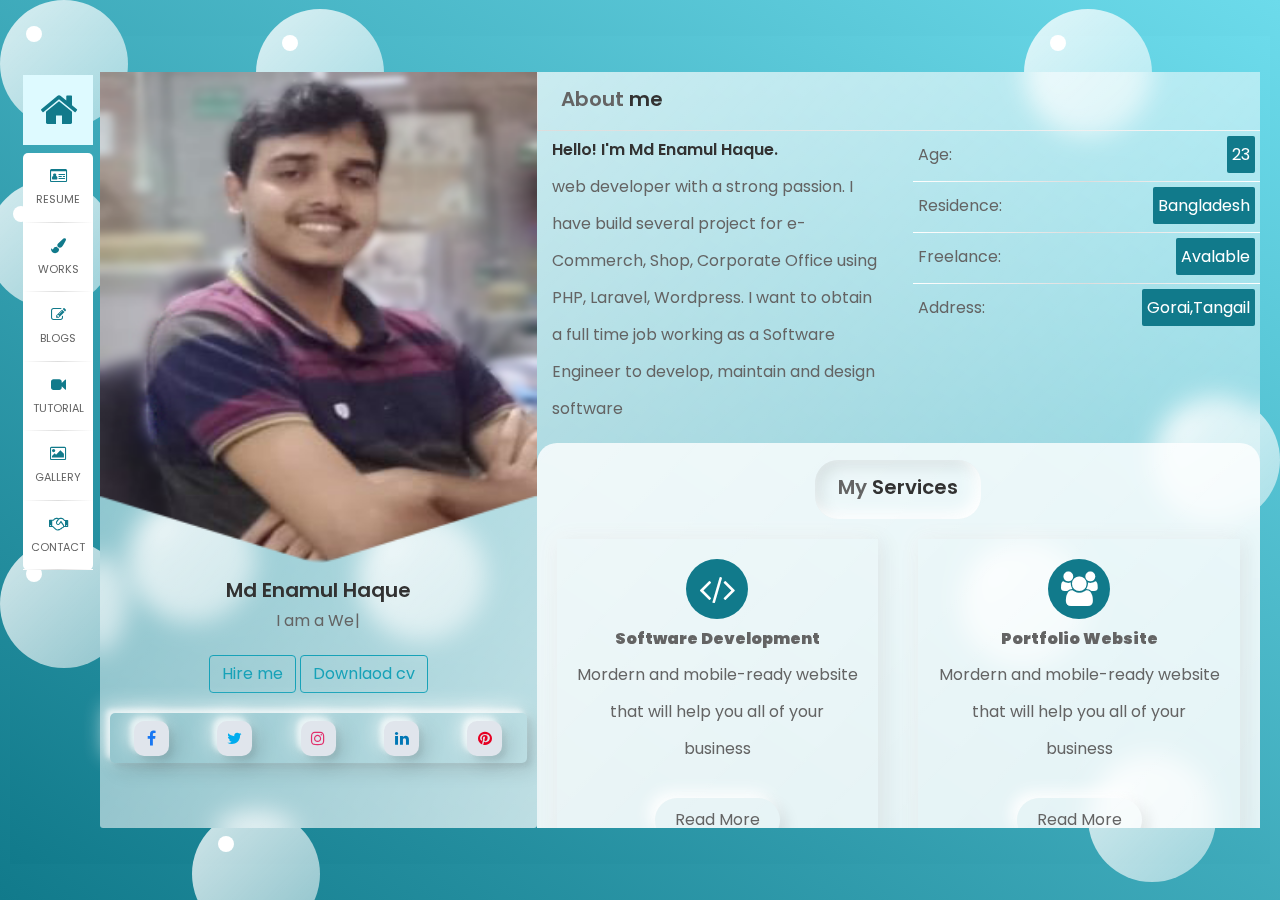
<file: index.html>
<!DOCTYPE html>
<html lang="en">
<head>
  <title>Md Enamul Haque</title>
  <link rel = "icon" href="images/logo.png" type = "image/x-icon">
  <meta charset="utf-8">
  <meta name="viewport" content="width=device-width, initial-scale=1">
  <link rel="stylesheet" href="css/bootstrap.min.css">
  <link rel="stylesheet" href="css/animate.css">

  <link rel="stylesheet" href="https://stackpath.bootstrapcdn.com/font-awesome/4.7.0/css/font-awesome.min.css" integrity="" crossorigin="anonymous">
  <link href="https://fonts.googleapis.com/css2?family=Titillium+Web:ital,wght@1,600&display=swap" rel="stylesheet">
  <link rel="preconnect" href="https://fonts.gstatic.com">
	<link href="https://fonts.googleapis.com/css2?family=Poppins&display=swap" rel="stylesheet">
  <link rel="stylesheet" href="css/master.css">

</head>
<body>
<!--Moble Bottom Button-->
<div class="mobile_button">
  <div class="mbl_btn active"  onclick="tabbtn(event, 'home',0)">
    <ul>
    <li><i class="fa fa-home"" aria-hidden="true"></i></li>
    <li>HOME</li>
  </ul>
</div>
 <div class="mbl_btn active"  onclick="tabbtn(event, 'about',1)">
    <ul>
    	<li><i class="fa fa-home"" aria-hidden="true"></i></li>
    <li>About</li>
  </ul>
</div>
  <div class="mbl_btn" onclick="tabbtn(event, 'resome',2)">
    <ul>
      <li><i class="fa fa-id-card-o" aria-hidden="true"></i></li>
      <li>RESOME</li>
  </ul>
  </div>
  <div class=" mbl_btn" onclick="tabbtn(event, 'work',3)">
    <ul>
      <li><i class="fa fa-pencil-square-o" aria-hidden="true"></i></li>
      <li>WORK</li>
  </ul>
  </div>
  <div class="mbl_btn" onclick="tabbtn(event, 'blog',4)">
    <ul>
      <li><i class="fa fa-pencil-square-o" aria-hidden="true"></i></li>
      <li>BLOG</li>
  </ul>
  </div>

  <div class="mbl_btn" onclick="tabbtn(event, 'tutorial',5)">
    <ul>
      <li><i class="fa fa-pencil-square-o" aria-hidden="true"></i></li>
      <li>VIDEO</li>
  </ul>
  </div>

  
  <div class="mbl_btn" onclick="tabbtn(event, 'contact',6)">
      <ul>
        <li><i class="fa fa-users" aria-hidden="true"></i></li>
        <li>Connect</li>
    </ul>
   </div>

</div>

<div class="circle"><div class="dot"></div></div>
<div class="circle"><div class="dot"></div></div>
<div class="circle"><div class="dot"></div></div>
<div class="circle"><div class="dot"></div></div>
<div class="circle"><div class="dot"></div></div>
<div class="circle"><div class="dot"></div></div>
<div class="circle"><div class="dot"></div></div>
<div class="circle"><div class="dot"></div></div>
<div class="circle"><div class="dot"></div></div>
<div class="circle"><div class="dot"></div></div>

<div class="circle"><div class="dot"></div></div>

<div class="circle"><div class="dot"></div></div>

<!-- main body section -->

<div class="container main_body">
	<div class="row" style="height:100%; margin:0px" >
		<div class="col-md-5" style="padding:0px; height:100%">

			<nav class="main_nav">
				<ul class="home_nav">
					<li class="about_btn tabbtn" onclick="tabbtn(event, 'about',0)"><i class="fa fa-home"></i></li>
				</ul>
				<ul>
					<li class="resume_btn tabbtn border-center" onclick="tabbtn(event, 'resome',1)"> <i class="fa fa-id-card-o"></i> </br> RESUME</li>
					<li class="works_btn tabbtn border-center" onclick="tabbtn(event, 'work',2)"> <i class="fa fa-paint-brush"></i></br>WORKS</li>
					<li class="blog_btn tabbtn border-center" onclick="tabbtn(event, 'blog',3)"> <i class="fa fa-pencil-square-o"></i></br> BLOGS</li>
					<li class="tutorial_btn tabbtn border-center" onclick="tabbtn(event, 'tutorial',4)"> <i class="fa fa-video-camera"></i></br> TUTORIAL</li>
					<li class="gallery_btn tabbtn border-center" onclick="tabbtn(event, 'gallery',5)"> <i class="fa fa-picture-o"></i></br> GALLERY</li>
					<li class="contact_btn tabbtn border-center" onclick="tabbtn(event, 'contact',6)"><i class="fa fa-handshake-o"> </i></br>CONTACT</li>
				</ul>
			</nav>
			<div class="left_site" id="home">
				<div class="profile_section" >
					<img src="images/enamul.png"/>
					<div>
						<h1 class="title text-center">Md Enamul Haque</h1>
						<p class="text-center">I am a <span class="designation"> Web Developer</span></p>
					</div>
					 	<div class="text-center">
							<button type="button" class="btn btn-outline-info">Hire me</button>
							<button type="button" class="btn btn-outline-info">Downlaod cv</button>
						 </div>
					 <div class="social">
						<div class="frame">
							<a href="#" class="button">
								<i class="fa fa-facebook-f facebook"></i>
							</a>
							<a href="#" class="button">
								<i class="fa fa-twitter twitter"></i>
							</a>
							<a href="#" class="button">
								<i class="fa fa-instagram instagram"></i>
							</a>
							<a href="#" class="button">
								<i class="fa fa-linkedin linkedin"></i>
							</a>
							<a href="#" class="button">
								<i class="fa fa-pinterest pinterest"></i>
							</a>
						</div>
					 </div>
				</div>
			</div>
		</div>
		<div class="col-md-7 right_site">
			<div class="wow fadeInUp about_page tabcontent" id="about">
				<h1 class="title border-left"><span class="first_later">About</span> me</h1>
				<div class="row">
					<div class="col-md-6">
						<p class=""><strong class="title">Hello! I'm Md Enamul Haque.</strong> <br> web developer  with a strong passion. I have build several project for e-Commerch, Shop, Corporate Office  using PHP, Laravel, Wordpress. I want to obtain a full time job working as a Software Engineer to develop, maintain and design software</p>
					</div>
					<div class="col-md-6 pr-0">
						<ul>
							<li class="border-center"><p>Age: <span>23</span></p></li>
							<li class="border-center"><p>Residence:  <span>Bangladesh</span></p></li>
							<li class="border-center"><p>Freelance: <span>Avalable</span></p> </li>
							<li><p>Address: <span>Gorai,Tangail</span></p> </li>
						</ul>
					</div>
				</div>
				<div class="service_section">
					<h1 class="title service_title"> <span class="first_later">My </span>Services</h1>
					<div class="row">
						<div class="col-md-6 service">
							<div class="box">
								<i class="service_icon fa fa-code"></i>
								<h6 class="title"> <strong>Software Development</strong></h6>
								<p>Mordern and mobile-ready website that will help you all of your business</p>
								<a href="#"><span>Read More</span></a>
							</div>
						</div>
						<div class="col-md-6 service">
							<div class="box">
								<i class="service_icon fa fa-users"></i>
								<h6 class="title"> <strong>Portfolio Website </strong></h6>
								<p>Mordern and mobile-ready website that will help you all of your business</p>
								<a href="#"><span>Read More</span></a>
							</div>
						</div>

						<div class="col-md-6 service">
							<div class="box">
								<i class="service_icon fa fa-cart-arrow-down"></i>
								<h6 class="title"> <strong>eCommerce Website</strong></h6>
								<p>Mordern and mobile-ready website that will help you all of your business</p>
								<a href="#"><span>Read More</span></a>
							</div>
						</div>

						<div class="col-md-6 service">
							<div class="box">
								<i class="service_icon fa fa-briefcase"></i>
								<h6 class="title"> <strong>Corporate WebSite</strong></h6>
								<p>Mordern and mobile-ready website that will help you all of your business</p>
								<a href="#"><span>Read More</span></a>
							</div>
						</div>

						<div class="col-md-6 service">
							<div class="box">
								<i class="service_icon fa fa-paint-brush"></i>
								<h6 class="title"> <strong>Graphic Design</strong></h6>
								<p>Mordern and mobile-ready website that will help you all of your business</p>
								<a href="#"><span>Read More</span></a>
							</div>
						</div>

						<div class="col-md-6 service  ">
							<div class="box">
								<i class="service_icon fa fa-android"></i>
								<h6 class="title"> <strong>Android App Development</strong></h6>
								<p>Mordern and mobile-ready website that will help you all of your business</p>
								<a href="#"><span>Read More</span></a>
							</div>
						</div>

					</div>
				</div>
			</div>
			<div class="wow fadeInUp tabcontent resume_page" id="resome">
				<div class="edu_skill">
					<div class="row sub_title">
						<div class="col-sm-6">
							<h1 class=" title"><i class="fa fa-briefcase first_later pr-2"></i>EXPERIANCE</h1>
							<div class="job_info box">
								<div class="job_company_info">
									<div class="active_job_date ">
										<span class="first_later">2020 - Present</span>
									</div>
									<div class="job_company mt-2">
										<h6 class="title mb-0">Uniglory Packaging</h6>
									</div>

									<div class="job_post">
										<small>Design Officer</small>
									</div>
									<div class="job_company_logo">
										<img src="images/upil.png"></img>
									</div>
								</div>
								<div class="job_des">
									<p>Uniglory is a Packaging Company. printing Section, Design Shipping Mark and look After </p>
								</div>
							</div>

							<div class="job_info box">
								<div>
									<div class="job_date ">
										<span>2018 - 2020</span>
									</div>
									<div class="job_company mt-2">
										<h6 class="title mb-0">Info Computer</h6>
									</div>

									<div class="job_post">
										<small>Trainer</small>
									</div>
									<div class="job_company_logo">
										<img src="images/ita.png"></img>
									</div>
								</div>
								<div class="job_des">
									<p>Uniglory is a Packaging  printing Section, Design Shipping Mark and look After </p>
								</div>
							</div>


						</div>
						<div class="col-sm-6">
							<h1 class="title"><i class="fa fa-graduation-cap first_later pr-2" aria-hidden="true"></i>EDUCATION</h1>
							<div class="education_info box">
								<div class="job_company_info">
									<div class="job_date ">
										<span class="">2020 - Present</span>
									</div>
									<div class="job_company mt-2">
										<h6 class="title mb-0">Dhaka Collage</h6>
									</div>

									<div class="job_post">
										<small>BSc in CSE</small>
									</div>
									<div class="school_logo">
										<img src="images/dc.png"></img>
									</div>
								</div>
								<div class="job_des">
									<p>Uniglory i.Carton Layout Design as Section, Design Shipping Mark and look After </p>
								</div>
							</div>
							<div class="education_info box">
								<div class="job_company_info">
									<div class="job_date ">
										<span class="">2016 - 2020</span>
									</div>
									<div class="job_company mt-2">
										<h6 class="title mb-0">Naogaon Polytechnic</h6>
									</div>

									<div class="job_post">
										<small>Diploma in Computer</small>
									</div>
									<div class="school_logo">
										<img src="images/himaloy.png"></img>
									</div>
								</div>
								<div class="job_des">
									<p>Uniglory is a Packaginon Layout Design Design Shipping Mark and look After </p>
								</div>
							</div>
						</div>
					</div>
				</div>
				<div class="row skill ">
					<div class="col-md-6">
					<h1 class="border-center text-center title"><i class="fa fa-paint-brush first_later pr-2" aria-hidden="true"></i>Skill</h1>
						<div class="design">
							<ul>
								<li>
									<h6>Web Design</h6>
									<div class="progress">
										<div class="percentage" style="width:70%"></div>
									</div>
								</li>

								<li>
									<h6>Web Development</h6>
									<div class="progress">
										<div class="percentage" style="width:50%"></div>
									</div>
								</li>

								<li>
									<h6>Graphic Design</h6>
									<div class="progress">
										<div class="percentage" style="width:90%"></div>
									</div>
								</li>
								<li>
									<h6>Video Editing</h6>
									<div class="progress">
										<div class="percentage" style="width:60%"></div>
									</div>
								</li>
							</ul>
						</div>
					</div>
					<div class="col-md-6">
						<h1 class=" border-center text-center title"><i class="fa fa-flag first_later pr-2" aria-hidden="true"></i>Language</h1>
						<div class="language">
							<ul>
								<li>
									<h6>Bangla</h6>
									<img src="images/banlan.png" />
								</li>
								<li>
									<h6>English</h6>
									<img src="images/englan.png" />
								</li>
								<li>
									<h6>Hindi</h6>
									<img src="images/hindilan.png" />
								</li>
							</ul>
						</div>
					</div>
				</div>
			</div>
			<div class="wow fadeInUp tabcontent works_page" id="work">
				<div class="border-left ">
					<ul class="work_menu_section">
					  <li class="work_menu" data-filter="all" onclick="work_menu(0)">All</li>
					  <li class="work_menu" data-filter="laravel"  onclick="work_menu(1)">Laravel</li>
					  <li class="work_menu" data-filter="php"  onclick="work_menu(2)">PHP</li>
					  <li class="work_menu" data-filter="static"  onclick="work_menu(3)">Static</li>
					  <li class="work_menu" data-filter="wordpress"  onclick="work_menu(4)">Wordpress</li>
					  <li class="work_menu" data-filter="graphic"  onclick="work_menu(5)">Graphic</li>
					</ul>
				</div>

				<div class="work_product">
					<div class="row">
						<div class="col-md-6 itemwork wordpress">
							<div class="box work">
								<img src="images/protfolio/w1.jpg" />
								 <div class="work_content">
									 <div class="work_text">
										<h3>E-Commerce</h3>
										<p>Lorem ipsum dolor sit amet consectetur adipisicing elit. Quas id beatae in nulla expedita facere tenetur enim</p>
										<button class="btn btn-outline-light">Live Preview</button>
									
									 </div>
								 </div>
							</div>
						</div>
						<div class="col-md-6 pb-4 itemwork graphic">
							<div class="work">
								<img src="images/protfolio/t1.jpg" />

								<div class="work_content">
									<div class="work_text">
									   <h3>T-Shirt</h3>
									   <p>Dolor sit amet consectetur adipisicing elit. Quas id beatae in nulla expedita facere tenetur enim</p>
									   <button class="btn btn-outline-light">Live Preview</button>
									</div>
								</div>
								 
							</div>
						</div>
						<div class="col-md-6 pb-4 itemwork graphic">
							<div class="work">
								<img src="images/protfolio/t2.jpg" />

								<div class="work_content">
									<div class="work_text">
									   <h3>Logo Design</h3>
									   <p>Orem ipsum dolor sit amet consectetur adipisicing elit. Quas id beatae in nulla expedita facere tenetur enim</p>
									   <button class="btn btn-outline-light">Live Preview</button>
									</div>
								</div>
								 
							</div>
						</div>
						<div class="col-md-6 pb-4 itemwork graphic">
							<div class="work">
								<img src="images/protfolio/p1.jpg" />

								<div class="work_content">
									<div class="work_text">
									   <h3>E-Commerce</h3>
									   <p>Lorem ipsum dolor sit amet consectetur adipisicing elit. Quas id beatae in nulla expedita facere tenetur enim</p>
									   <button class="btn btn-outline-light">Live Preview</button>
									</div>
								</div>
								 
							</div>
						</div>
					</div>
				</div>
			</div>
			<div class="wow fadeInUp tabcontent blog_page" id="blog">
				<h1> Blog
				</h1>
			</div>

			<div class="wow fadeInUp tabcontent blog_page" id="tutorial">
				<h1> Tutorial
				</h1>
			</div>

			<div class="wow fadeInUp tabcontent blog_page" id="gallery">
				<h1> GALLERY
				</h1>
			</div>

			<div class="wow fadeInUp tabcontent contact_page" id="contact">
				 
				<div class="contact_info about_page">
					<iframe src="https://www.google.com/maps/embed?pb=!1m18!1m12!1m3!1d3191.6362465915972!2d90.42207158717481!3d23.820770586508537!2m3!1f0!2f0!3f0!3m2!1i1024!2i768!4f13.1!3m3!1m2!1s0x3755c7b75b7a7e9f%3A0xf90036ea49963ba6!2sInfo%20Computer%20Tech!5e1!3m2!1sen!2sbd!4v1613218828675!5m2!1sen!2sbd" width="100%" height="300" frameborder="0" style="border:0;" allowfullscreen="" aria-hidden="false" tabindex="0"></iframe>
					<div class="row">
						<div class="col-md-6">
							<ul>
								<li><p>Address: <span>Gorai,Tangail</span></p> </li>
								<li><p>Mobile: <span>+8801796351081</span></p> </li>

							</ul>
						</div>
						<div class="col-md-6">
							<ul>
								<li class="border-center"><p>E-mail: <span>info@enamul.com</span></p></li>
								<li class="border-center"><p>Freelance: <span>Avalable</span></p> </li>

							</ul>
						</div>
					</div>
					
					<div class="contact_form">
					<h1 class="title service_title"> <span class="first_later">Get</span> In Touhch</h1>
					 <form class="form">
						<div class="row">
							<div class="col-sm-6">
								<input class="form-control" type="text" placeholder="First Name"/>
							</div>
							<div class="col-sm-6">
								<input class="form-control" type="text" placeholder="Last Name"/>
							</div>
							<div class="col-sm-12">
								<input class="form-control" type="text" placeholder="Last Name"/>
							</div>
							<div class="col-sm-12">
								 <textarea placeholder="Your Massage" class="form-control" rows="4" > </textarea>
								 <button class="form-control" type="submit"> <i class="fa fa-paper-plane" aria-hidden="true"></i></button>
							</div>
							
								
						</div>
					 </form>
					</div>
				</div>
			</div>
		</div>
	</div>
</div>
</body>
  <script src="js/master.js"></script>
  <script src="js/jquery.min.js"></script>
  <script src="js/popper.min.js"></script>
  <script src="js/core.js"></script>
    <script type="text/javascript">
    const instance = new Typewriter('.designation', {
      strings: ['Web Developer', 'Graphic Designer','Blogger'],
      autoStart: true,
      loop: true,
    });
  </script>



  <!--for wow-->

  <script src="js/wow.js"></script>

<script>
     wow = new WOW(
		  {
		  boxClass:     'wow',      // default
		  animateClass: 'animated', // default
		  offset:       1,          // default
		  mobile:       true,       // default
		  live:         true        // default
		}
		)
		wow.init();

</script>


 <script type="text/javascript">
    $(document).ready(function(){
      $('.work_menu').click(function(){
        const value = $(this).attr('data-filter');
        if(value=='all'){
          $('.itemwork').show('1000');
        }else{
          $('.itemwork').not('.'+value).hide('1000');
          $('.itemwork').filter('.'+value).show('1000');

        }
      })


    })
	
  </script>
</html>

</html>
</file>
<file: css/master.css>
*{
	margin: 0px;
	padding: 0px;
	font-family: 'Poppins', sans-serif;
	color: #646464;
}

body{
	overflow:hidden;

}

h1{
	padding:15px 23px 20px;
	font-size:20px;

}
h6{
	font-size:16px;
}
p{
	font-size: 16px;
    line-height: 37px;
}
.row{
	width:100%;
	margin:0px;
}
.container{
	max-width:1400px;
}

::-webkit-scrollbar {
  display:none;
}




:root {
  --color-1: #fff;
  --color-2: #ddd;
  --color-3:#117a8b;
  --color-4:#ddd;
  --title-color:#323232;
}

 

.title{
	font-weight:600;
	color: var(--title-color);

}

.border-left{
	position:relative;
	margin:0px;
}
.border-left:after{
    content: '';
    position: absolute;
    left: 0px;
    right: 0;
    bottom: 0;
    height: 1px;
    background: -moz-radial-gradient(ellipse at left,#ddd 0%,rgba(255,255,255,8) 99%);
    background: -webkit-radial-gradient(ellipse at left,#ddd 0%,rgba(255,255,255,8) 99%);
    background: radial-gradient(ellipse at left,#ddd 0%,rgba(255,255,255,8) 99%);
}

.border-center{
	position:relative;
	margin:0px;
}
.border-center:after{
    content: '';
    position: absolute;
    left: 0px;
    right: 0;
    bottom: 0;
    height: 1px;
    background: -moz-radial-gradient(ellipse at left,#ddd 0%,rgba(255,255,255,8) 99%);
    background: -webkit-radial-gradient(ellipse at left,#ddd 0%,rgba(255,255,255,8) 99%);
    background: linear-gradient(to right, #fff,#ddd, #fff);
}
.border-right{
	position:relative;
}
.border-right:after{
    content: '';
    position: absolute;
    left: 0px;
    right: 0;
    bottom: 0;
    height: .5px;
    background: -moz-radial-gradient(ellipse at left,#ddd 0%,rgba(255,255,255,8) 99%);
    background: -webkit-radial-gradient(ellipse at left,#ddd 0%,rgba(255,255,255,8) 99%);
    background: linear-gradient(to right, #fff,#fff,#ddd,#ddd);
}

.border-top{
	position:relative;
}
.border-top:after{
    content: '';
    position: absolute;
    right: 0px;
	top:0px;
    bottom: 0;
    width: .5px;
    background: -moz-radial-gradient(ellipse at left,#ddd 0%,rgba(255,255,255,8) 99%);
    background: -webkit-radial-gradient(ellipse at left,#ddd 0%,rgba(255,255,255,8) 99%);
    background: linear-gradient(#fff,#ddd, #ddd, #fff);
}


/* Mobile BUtton */
.active{
	color:#defaff;
}
.mobile_button{
  position: fixed;
  display: none;
  width: 100%;
  padding: 0px 6px;
  z-index: 999;
  height: 100;
  background: rgba(255,255,255, .9);
  bottom: 0px;
}
.mobile_button ul{
  text-align: center;
font-size: 11px;
margin-bottom: 0px;

}
.mobile_button ul li{
list-style: none;
}
.mbl_btn{
    width:inherit;
    padding: 6px 0px;
}
.mbl_btn_active ul li,.mbl_btn_active ul li i{
    color: var(--color-3);
}

.circle{
	background:white;
	background:linear-gradient(
	to right bottom,
	rgba(255,255,255,.8),
	rgba(255,255,255,0.5)
	
	);
	height:8rem;
	width:8rem;
	position:fixed;
	border-radius:50%;

}
.dot{
    width: 1rem;
    height: 1rem;
    border-radius: 50%;
    background: #fff;
    position: absolute;
    top: 20%;
    left: 20%;
}

 
 

.circle:nth-child(1){
    top: 1%;
    right: 5%;
    animation: animate 5s linear infinite;
}
.circle:nth-child(2){
    top: 1%;
    left: 80%;
    animation: animate 8s linear infinite;
}
.circle:nth-child(3){
    bottom: 2%;
    right: 5%;
    animation: animate 6s linear infinite;
}
.circle:nth-child(4){
    top: 20%;
    left: 20%;
    animation: animate 7s linear infinite;
}
.circle:nth-child(5){
    top: 90%;
    left: 15%;
    animation: animate 9s linear infinite;
}
.circle:nth-child(6){
    top: 1%;
    left: 20%;
    animation: animate 11s linear infinite;
}
.circle:nth-child(7){
    top: 57%;
    left: 28%;
    animation: animate 6s linear infinite;
}
.circle:nth-child(8){
    top: 60%;
    left: 75%;
    animation: animate 7s linear infinite;
}
.circle:nth-child(9){
    top: 44%;
    left: 90%;
    animation: animate 10s linear infinite;
}
.circle:nth-child(10){
    top: 55%;
    left: 10%;
    animation: animate 11s linear infinite;
}
.circle:nth-child(11){
    top: 0%;
    left: 0%;
    animation: animate 14s linear infinite;
}
.circle:nth-child(12){
    top: 20%;
    left: -1%;
    animation: animate 20s linear infinite;
}
.circle:nth-child(13){
    top: 60%;
    left: 0%;
    animation: animate 11s linear infinite;
}
@keyframes animate {
    0%{
        transform: scale(0) translateX(1500px) rotate(200deg);
         
    }100%{
        transform: scale(1) translateY(-100px) rotate(360deg);
         
    }
}
 


/*Body section start*/

html,body{

	height:100%;
	background: linear-gradient(to right top, var(--color-3), #6cdbeb);
	padding: 4vh 10px;
}

.main_body{
	width: 100%;
	height: 100%;
	padding:0px;


}

/*nav Section start*/
.main_nav{
	float:left;
	position:absolute;
	margin: 3px;
}
.main_nav ul{
	border-radius:5px;
	list-style:none;
	background:var(--color-1);
	margin-bottom:8px;
}
.main_nav ul li{
	padding: 15px 0px;
    width: 70px;
    text-align: center;

    cursor: pointer;
    font-size: 11px;
    transition: .2s;

}
.main_nav ul li i{
	color: var(--color-3);
	font-size:15px;
	padding-bottom:8px;
}
.main_nav ul li:hover{
	  background: #defaff;
}
.active_nav{
	  background: #defaff;
}
.home_nav i{
	font-size:40px !important;

	padding:0px !important;
}
.home_nav li{
	border:none !important;
}

.left_site{
	padding-left:80px;
	height:100%;

}
/*profile_section*/

.profile_section{
		background: linear-gradient(
		to right bottom,
		rgba(255, 255, 255, .4),
		rgba(255, 255, 255, .7)
		);
    height: 100%;
    border-radius: 3px;
	position:relative;
	backdrop-filter: blur(12px);
}

.profile_section h1{
	margin-bottom: 0px;
    padding-bottom: 0px;
}
.profile_section ul li{
	display: inline;
    padding: 6px;
    font-size: 14px;
}
.profile_section img{
    width: 100%;
    height: 65%;
}
.download_cv{
position: absolute;
    bottom: 0px;
    width: 100%;
}


.button:hover {
    font-size: 22px;
    text-decoration: none;
}

.facebook {
    color: #1877f2;
}

.twitter {
    color: #00acee;
}

.instagram {
    color: #e1306c;
}

.linkedin {
    color: #0077b5;
}

.pinterest {
    color: #e60023;
}
 
 
.frame {
    display: flex;
    flex-direction: row;
    justify-content: space-around;
    align-items: center;
    height: 50px;
    position: relative;
    box-shadow: 
     -7px -7px 20px 0px #fff9,
     -4px -4px 5px 0px #fff9,
     7px 7px 20px 0px #0002,
     4px 4px 5px 0px #0001,
     inset 0px 0px 0px 0px #fff9,
     inset 0px 0px 0px 0px #0001,
     inset 0px 0px 0px 0px #fff9,
     inset 0px 0px 0px 0px #0001;
    border-radius: 5px;
	margin:20px 10px
}
.frame p{
margin:0px;	
}
.button {
    height: 35px;
    width: 35px;
    border-radius: 10px;
    background: #e0e5ec;
    display: flex;
    flex-direction: column;
    justify-content: center;
    align-items: center;
    -webkit-tap-highlight-color: rgba(0, 0, 0, 0);
    -webkit-tap-highlight-color: transparent;
    box-shadow: 
     -7px -7px 20px 0px #fff9,
     -4px -4px 5px 0px #fff9,
     7px 7px 20px 0px #0002,
     4px 4px 5px 0px #0001,
     inset 0px 0px 0px 0px #fff9,
     inset 0px 0px 0px 0px #0001,
     inset 0px 0px 0px 0px #fff9,
     inset 0px 0px 0px 0px #0001;
     font-size: 16px;
     color: rgba(42, 52, 84, 1);
     text-decoration: none;
}

/*right_site*/
.right_site{
	height:100%;
	padding:0px 0px;
	background: linear-gradient( to right bottom, rgba(255, 255, 255, .7), rgba(255, 255, 255, .3) );
	backdrop-filter: blur(12px);


}



/* ============================================
About Page
============================================ */
.about_page{
  overflow-x: hidden;
	overflow-y:scroll;
	height: 100%;
}
.about_page ul{
	list-style:none;

}
.about_page ul li{
	 padding-bottom:4px;

}
.about_page ul li>p{
	    margin: 5px;

}
.about_page ul li span{
	background: var(--color-3);
    float: right;
    padding: 0px 5px;
    color: #fff;
    border-radius: 2px;
}
.service{
	
    padding: 20px;
	padding-bottom:5px;
}


.box{
	padding:20px;
	box-shadow: -3px -3px 20px rgb(255 255 255 / 50%), 3px 3px 20px rgb(0 0 0 / 10%);
}
.box:hover{
	box-shadow: inset -3px -3px 20px rgb(255 255 255 / 50%),inset 3px 3px 20px rgb(0 0 0 / 10%);
}
.box a{
	display:inline-block;
	padding:10px 20px;
	margin-top:15px;
	border-radius:40px;
	font-size:16px;
	text-decoration:none;
	box-shadow: -6px -6px 15px rgba(255,255,255,1), 6px 6px 15px rgba(0,0,0,0.1); 
}
.box a:hover{
	box-shadow: inset -6px -6px 15px rgba(255,255,255,1), inset 6px 6px 15px rgba(0,0,0,0.1); 
}
.box a:hover span{
	transform:scale(0.98)
}

.service_section{
	text-align: center;
	background: rgba(255,255,255, .8);
    border-top-left-radius: 20px;
    border-top-right-radius: 20px;
}
.service_title{
	box-shadow: inset -6px -6px 15px rgb(255 255 255), inset 6px 6px 15px rgb(0 0 0 / 10%);
    display: inline-block;
    margin: 0;
    margin-top: 17px;
    border-radius: 23px;
}
.service i{
    background: var(--color-3);
    border-radius: 100%;
    color: #fff;
    padding: 13px;
    font-size: 34px;
}
.service h6{
	padding-top:10px;
}

/* ============================================
Resome Page
============================================ */
.resume_page{
    overflow-y: scroll;
	overflow-x:hidden;
    height: 100%;
}
 
 .edu_skill{
	background: #fff;
    border-bottom-left-radius: 12px;
    border-bottom-right-radius: 15px;
 }
.job_date span{
    font-size: 13px;
}
.active_job_date span{
	border: 1px solid;
    padding: 1px 4px;
    font-size: 13px;
}
.job_info,.education_info{
	position: relative;
    width: 100%;
    padding: 23px;
    /* padding: 30px 0px 13px 44px; */
    margin-bottom: 18px;
}
.job_company_logo{
	position:absolute;
	top:20px;
	right:10px;
}
.job_company_logo img{
		width:70px;
}


.job_post{
	padding-bottom:7px;
}
.school_logo{
	position:absolute;
	top:20px;
	right:10px;
}
.school_logo img{
		width:70px;
}
 
.skill h1{
	font-family: inherit;
    font-size: 15px;
}

.skill ul li{
	list-style:none;
	padding-bottom:30px;
}
.progress{
	position: relative;
    display: block;
    width: 100%;
    height: 5px;
    background: var(--color-2);
}
.percentage{
	position:absolute;
	top:0px;
	left:0px;
	height:100%;
	background:var(--color-3);
}
.design{
	padding-top:10px;
}
.language{
	padding: 10px 9px 13px 23px;
}

.language ul li img{
	width:100%;
}

/* ============================================
works_page
============================================ */
.works_page{
    overflow-y: scroll;
	overflow-x:none;
    height: 100%;
}

.work_menu_section{
    padding: 10px;
        top: 0px;
        right: 0px;
        margin-bottom: 10px;
        padding-top: 0px;
        font-size: 30px;
}
.work_menu{
	display:inline-block;
	font-size:15px;
	padding-right:7px;
	cursor:pointer;


}
.active_work_menu{
	color:var(--color-3)

}
.work_product{
    padding: 5px;
	 
}
.work{
	position:relative;
	padding:0px;
}
.work_product img{
 width:100%;
 border-radius:5px;
}


 
.itemwork{
    position: relative;
    padding-right: 5px;
    padding-left: 5px;
    margin-bottom: -13px;
}
 
.work_content{
    position: absolute;
    top: 0;
    left: 0;
    width: 100%;
    height: 100%;
    background: linear-gradient(transparent, var(--color-3));
    border-radius: 5px;
}
.work_text{
    padding: 20px;
    position: absolute;
    bottom: 0px;

}
.work_text h3{
    color: #fff;
    font-weight: 500;
}
.work_text p{
    color: #fff;
    line-height: inherit;
    
}
.work_content:hover .work_product img{
    transform: scale(2);
}
.work_menu_active{
    color: var(--color-3);
}
 

 

/* ============================================
blog_page
============================================ */
.blog_page{
    overflow-x: scroll;
    height: 100%;
}

/* ============================================
contact_page
============================================ */
.contact_page{
    overflow-x: scroll;
    height: 100%;
	 

}
.contact_info{
		
		padding-bottom:0px;
}
.contact_form{
	background: #fff;
   text-align:center;
    border-top-left-radius: 30px;
    border-top-right-radius: 30px;
}
.contact_form input, .contact_form textarea{
    margin: 17px 0px;
    box-shadow: inset -3px -3px 0px rgb(255 255 255),inset 3px 3px 13px rgb(0 0 0 / 24%);
    border: none;
	border-radius:7px;
} 
.contact_form button{
	position: absolute;
    bottom: 21px;
    right: 27px;
    border: navajowhite;
    background: no-repeat;
    font-size: 30px;
}
/* ============================================
Media query
============================================ */
@media only screen and (max-width: 768px) {
 body{
    overflow: scroll;
    height: auto;
    padding: 0px;
    padding-bottom: 38px;
}
html{
	padding:0px;
}

  .mobile_button{
    display: flex;
    justify-content: space-around;

  }
  
 .main_nav{
	 display:none;
 }
 .left_site{
	padding-left: 0px;
    display: grid;
    height: 97vh;

}

.main_nav ul li{
	padding: 10 px 0px;
    width: 70px;
    text-align: center;

    cursor: pointer;
    font-size: 10px;
    transition: .2s;

}
.profile_section img{
    height: 55%;
}

}

@media only screen and (max-width: 1000px) {
.main_nav ul li{
	padding: 10 px 0px;
    font-size: 10px;
    transition: .2s;

}

}
</file>
